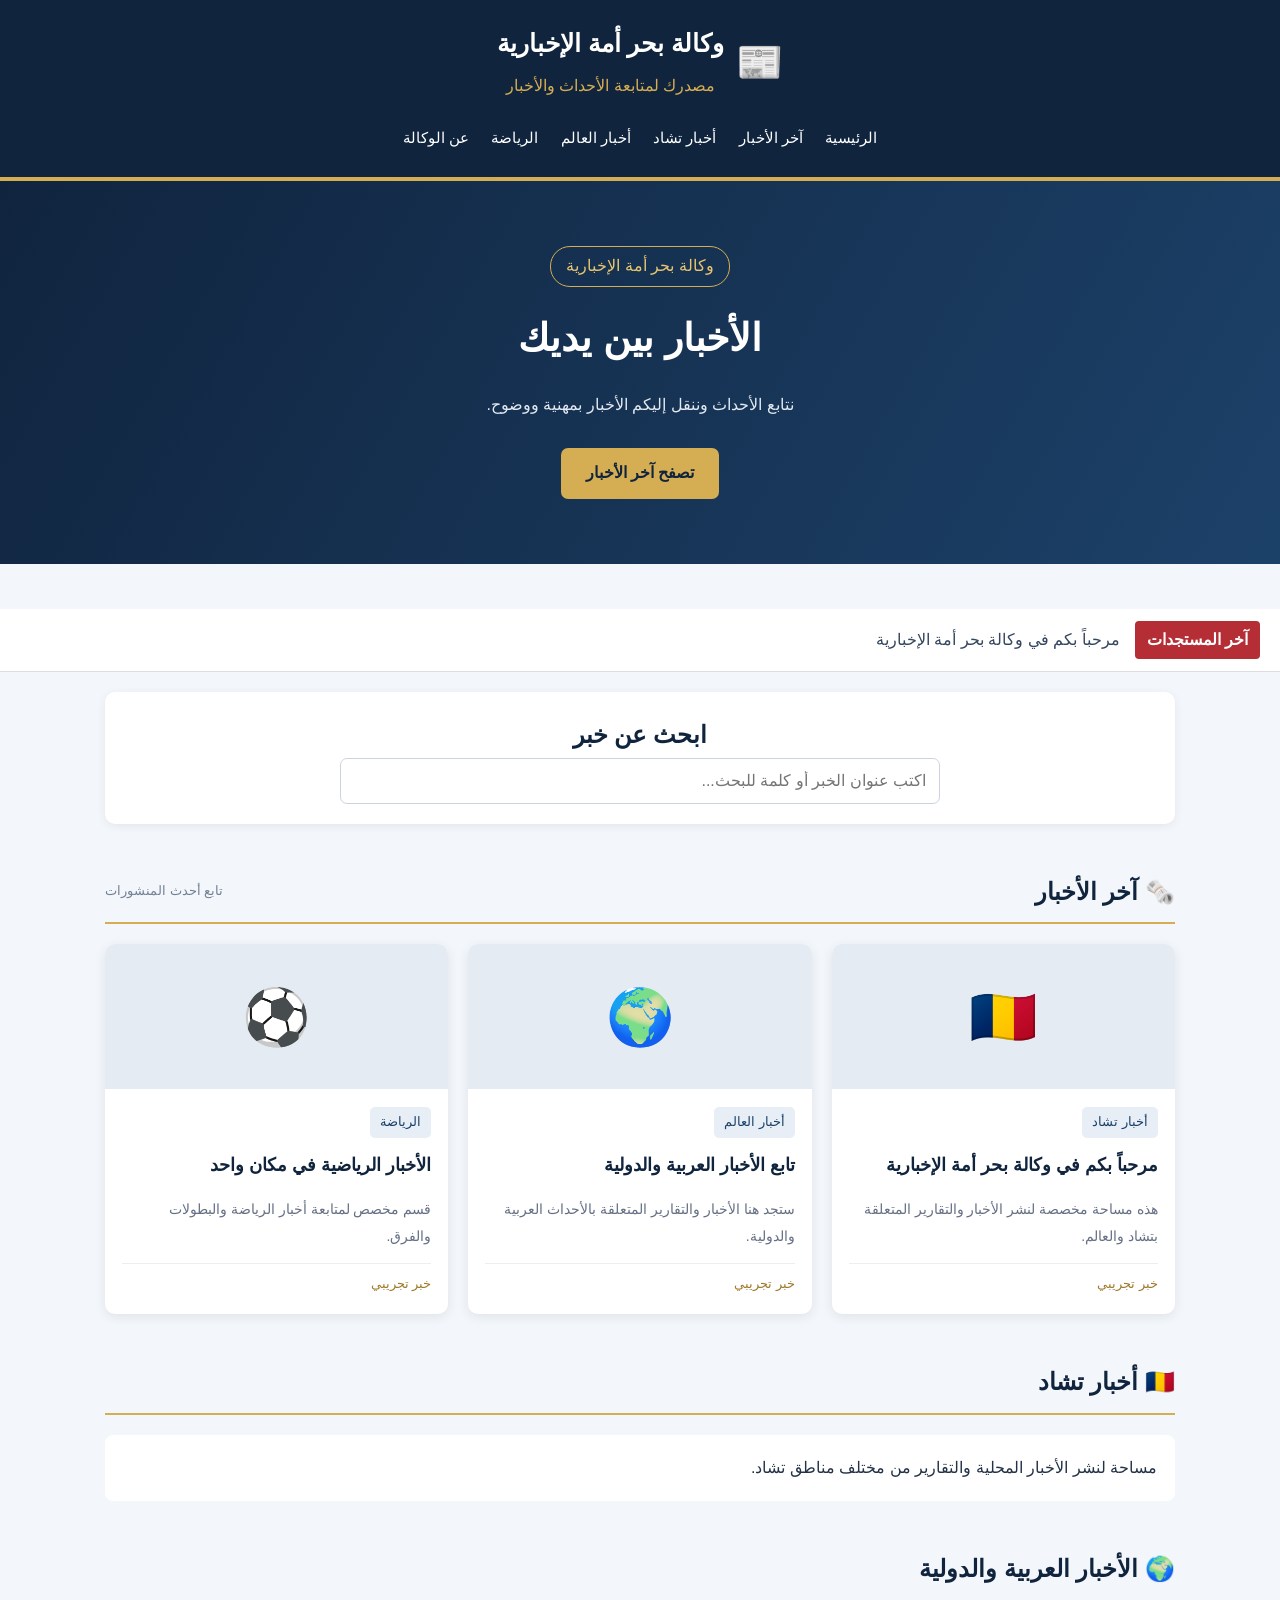
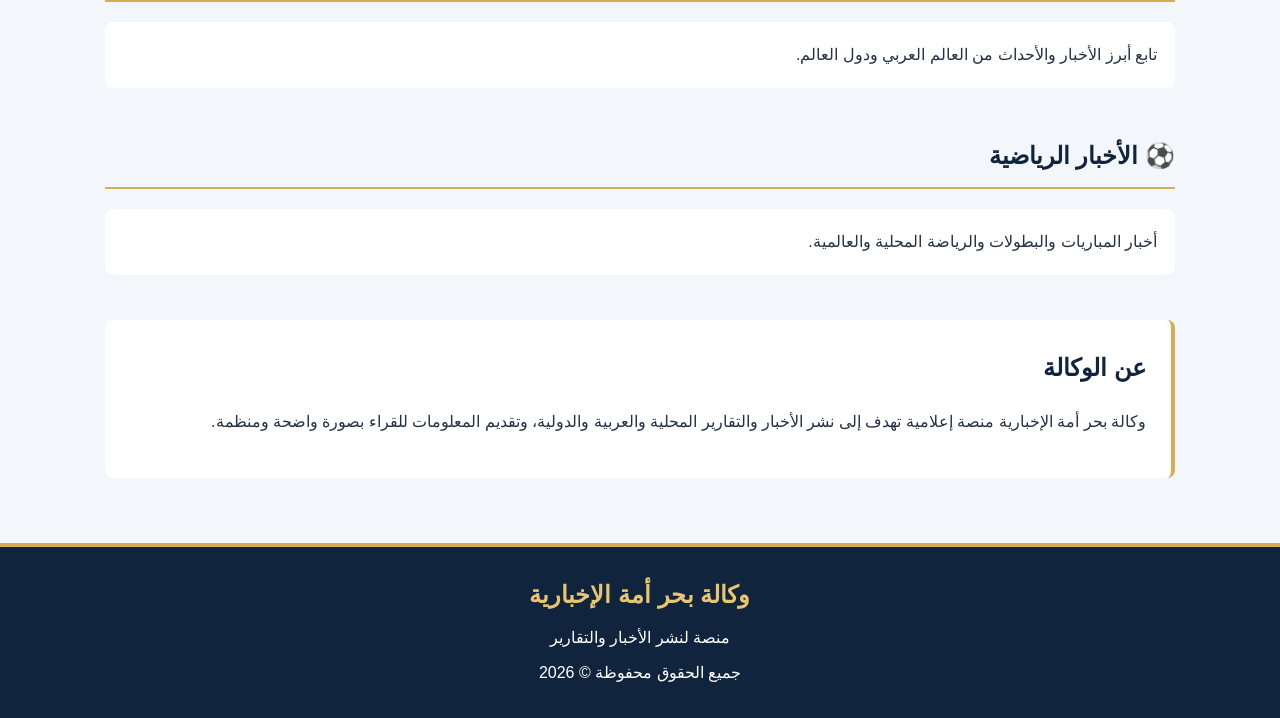
<file: index.html>
<!DOCTYPE html>
<html lang="ar" dir="rtl">
<head>
    <meta charset="UTF-8">
    <meta name="viewport" content="width=device-width, initial-scale=1.0">
    <meta name="description" content="وكالة بحر أمة الإخبارية: تابع آخر الأخبار المحلية والعربية والدولية والرياضية والاقتصادية.">
    <meta name="theme-color" content="#10243e">
    <title>وكالة بحر أمة الإخبارية</title>
    <link rel="stylesheet" href="css/style.css">
</head>
<body>

<header class="site-header">
    <div class="brand">
        <div class="brand-icon">📰</div>
        <div>
            <h1>وكالة بحر أمة الإخبارية</h1>
            <p>مصدرك لمتابعة الأحداث والأخبار</p>
        </div>
    </div>

    <nav>
        <a href="#home">الرئيسية</a>
        <a href="#latest">آخر الأخبار</a>
        <a href="#chad">أخبار تشاد</a>
        <a href="#world">أخبار العالم</a>
        <a href="#sports">الرياضة</a>
        <a href="#about">عن الوكالة</a>
    </nav>
</header>

<section class="hero" id="home">
    <div class="hero-content">
        <span class="hero-label">وكالة بحر أمة الإخبارية</span>
        <h2>الأخبار بين يديك</h2>
        <p>نتابع الأحداث وننقل إليكم الأخبار بمهنية ووضوح.</p>
        <a href="#latest" class="main-button">تصفح آخر الأخبار</a>
    </div>
</section>

<div class="breaking">
    <strong>آخر المستجدات</strong>
    <span>مرحباً بكم في وكالة بحر أمة الإخبارية</span>
</div>

<main>

<section class="search-section">
    <h2>ابحث عن خبر</h2>
    <input type="search" id="search" placeholder="اكتب عنوان الخبر أو كلمة للبحث...">
</section>

<section id="latest">
    <div class="section-heading">
        <h2>🗞️ آخر الأخبار</h2>
        <span>تابع أحدث المنشورات</span>
    </div>

    <div class="news-grid" id="newsList">

        <article class="news-card" data-category="chad">
            <div class="news-image">🇹🇩</div>
            <div class="news-content">
                <span class="category-tag">أخبار تشاد</span>
                <h3>مرحباً بكم في وكالة بحر أمة الإخبارية</h3>
                <p>هذه مساحة مخصصة لنشر الأخبار والتقارير المتعلقة بتشاد والعالم.</p>
                <div class="news-meta">خبر تجريبي</div>
            </div>
        </article>

        <article class="news-card" data-category="world">
            <div class="news-image">🌍</div>
            <div class="news-content">
                <span class="category-tag">أخبار العالم</span>
                <h3>تابع الأخبار العربية والدولية</h3>
                <p>ستجد هنا الأخبار والتقارير المتعلقة بالأحداث العربية والدولية.</p>
                <div class="news-meta">خبر تجريبي</div>
            </div>
        </article>

        <article class="news-card" data-category="sports">
            <div class="news-image">⚽</div>
            <div class="news-content">
                <span class="category-tag">الرياضة</span>
                <h3>الأخبار الرياضية في مكان واحد</h3>
                <p>قسم مخصص لمتابعة أخبار الرياضة والبطولات والفرق.</p>
                <div class="news-meta">خبر تجريبي</div>
            </div>
        </article>

    </div>
</section>

<section id="chad">
    <div class="section-heading">
        <h2>🇹🇩 أخبار تشاد</h2>
    </div>
    <p class="section-description">مساحة لنشر الأخبار المحلية والتقارير من مختلف مناطق تشاد.</p>
</section>

<section id="world">
    <div class="section-heading">
        <h2>🌍 الأخبار العربية والدولية</h2>
    </div>
    <p class="section-description">تابع أبرز الأخبار والأحداث من العالم العربي ودول العالم.</p>
</section>

<section id="sports">
    <div class="section-heading">
        <h2>⚽ الأخبار الرياضية</h2>
    </div>
    <p class="section-description">أخبار المباريات والبطولات والرياضة المحلية والعالمية.</p>
</section>

<section id="about" class="about-section">
    <h2>عن الوكالة</h2>
    <p>
        وكالة بحر أمة الإخبارية منصة إعلامية تهدف إلى نشر الأخبار
        والتقارير المحلية والعربية والدولية، وتقديم المعلومات
        للقراء بصورة واضحة ومنظمة.
    </p>
</section>

</main>

<footer>
    <h2>وكالة بحر أمة الإخبارية</h2>
    <p>منصة لنشر الأخبار والتقارير</p>
    <p>جميع الحقوق محفوظة © 2026</p>
</footer>

<script src="js/script.js"></script>
</body>
</html>
</file>
<file: css/style.css>
* {
    box-sizing: border-box;
}

html {
    scroll-behavior: smooth;
}

body {
    margin: 0;
    font-family: Tahoma, Arial, sans-serif;
    background: #f3f6fa;
    color: #243247;
    line-height: 1.9;
}

.site-header {
    background: #10243e;
    color: white;
    padding: 20px 15px;
    text-align: center;
    border-bottom: 4px solid #d5ad52;
}

.brand {
    display: flex;
    align-items: center;
    justify-content: center;
    gap: 12px;
}

.brand-icon {
    font-size: 38px;
}

.brand h1 {
    margin: 0;
    font-size: 25px;
}

.brand p {
    margin: 3px 0;
    color: #d5ad52;
}

nav {
    margin-top: 15px;
}

nav a {
    display: inline-block;
    color: white;
    text-decoration: none;
    margin: 5px 9px;
    font-size: 15px;
}

nav a:hover {
    color: #e8c56f;
}

.hero {
    background: linear-gradient(120deg, #10243e, #1c4169);
    color: white;
    text-align: center;
    padding: 65px 15px;
}

.hero-content {
    max-width: 750px;
    margin: auto;
}

.hero-label {
    display: inline-block;
    color: #e8c56f;
    border: 1px solid #d5ad52;
    padding: 4px 15px;
    border-radius: 20px;
}

.hero h2 {
    font-size: 38px;
    margin: 15px 0 5px;
}

.hero p {
    color: #e2e9f1;
}

.main-button {
    display: inline-block;
    background: #d5ad52;
    color: #10243e;
    text-decoration: none;
    padding: 10px 25px;
    border-radius: 7px;
    font-weight: bold;
    margin-top: 12px;
}

.main-button:hover {
    background: #f0d58d;
}

.breaking {
    display: flex;
    align-items: center;
    gap: 15px;
    background: white;
    border-bottom: 1px solid #ddd;
    padding: 12px 20px;
}

.breaking strong {
    background: #b52d35;
    color: white;
    padding: 4px 12px;
    border-radius: 4px;
    white-space: nowrap;
}

.breaking span {
    color: #34465e;
}

main {
    max-width: 1100px;
    margin: auto;
    padding: 20px 15px;
}

section {
    margin-bottom: 45px;
}

.search-section {
    text-align: center;
    background: white;
    padding: 20px;
    border-radius: 10px;
    box-shadow: 0 2px 10px #10243e12;
}

input {
    width: 95%;
    max-width: 600px;
    padding: 13px;
    border: 1px solid #cbd3df;
    border-radius: 7px;
    font-size: 16px;
    font-family: inherit;
}

input:focus {
    outline: 2px solid #d5ad52;
}

.section-heading {
    display: flex;
    align-items: center;
    justify-content: space-between;
    gap: 10px;
    border-bottom: 2px solid #d5ad52;
    margin-bottom: 20px;
    padding-bottom: 8px;
}

.section-heading h2,
.search-section h2,
.about-section h2 {
    color: #10243e;
    margin: 0;
}

.section-heading span {
    color: #718096;
    font-size: 13px;
}

.news-grid {
    display: grid;
    grid-template-columns: repeat(auto-fit, minmax(240px, 1fr));
    gap: 20px;
}

.news-card {
    background: white;
    border-radius: 10px;
    overflow: hidden;
    box-shadow: 0 3px 12px #10243e15;
    transition: transform 0.2s;
}

.news-card:hover {
    transform: translateY(-4px);
}

.news-image {
    background: #e5ebf3;
    min-height: 145px;
    display: flex;
    align-items: center;
    justify-content: center;
    font-size: 55px;
}

.news-content {
    padding: 17px;
}

.category-tag {
    display: inline-block;
    background: #e8eef6;
    color: #1c4169;
    padding: 3px 10px;
    border-radius: 5px;
    font-size: 13px;
}

.news-content h3 {
    color: #10243e;
    margin: 10px 0;
    font-size: 18px;
}

.news-content p {
    color: #667085;
    font-size: 14px;
}

.news-meta {
    color: #a17b2c;
    font-size: 13px;
    border-top: 1px solid #eee;
    padding-top: 8px;
}

.section-description {
    background: white;
    padding: 18px;
    border-radius: 8px;
}

.about-section {
    background: white;
    padding: 25px;
    border-right: 4px solid #d5ad52;
    border-radius: 8px;
}

footer {
    background: #10243e;
    color: white;
    text-align: center;
    padding: 25px 15px;
    border-top: 4px solid #d5ad52;
}

footer h2 {
    color: #e8c56f;
    margin: 0;
}

footer p {
    margin: 5px;
}

@media(max-width: 600px) {
    .brand h1 {
        font-size: 20px;
    }

    .hero h2 {
        font-size: 28px;
    }

    .breaking {
        flex-wrap: wrap;
        gap: 7px;
    }

    .section-heading {
        align-items: flex-start;
        flex-direction: column;
    }

    nav a {
        margin: 4px;
        font-size: 14px;
    }
}
</file>
